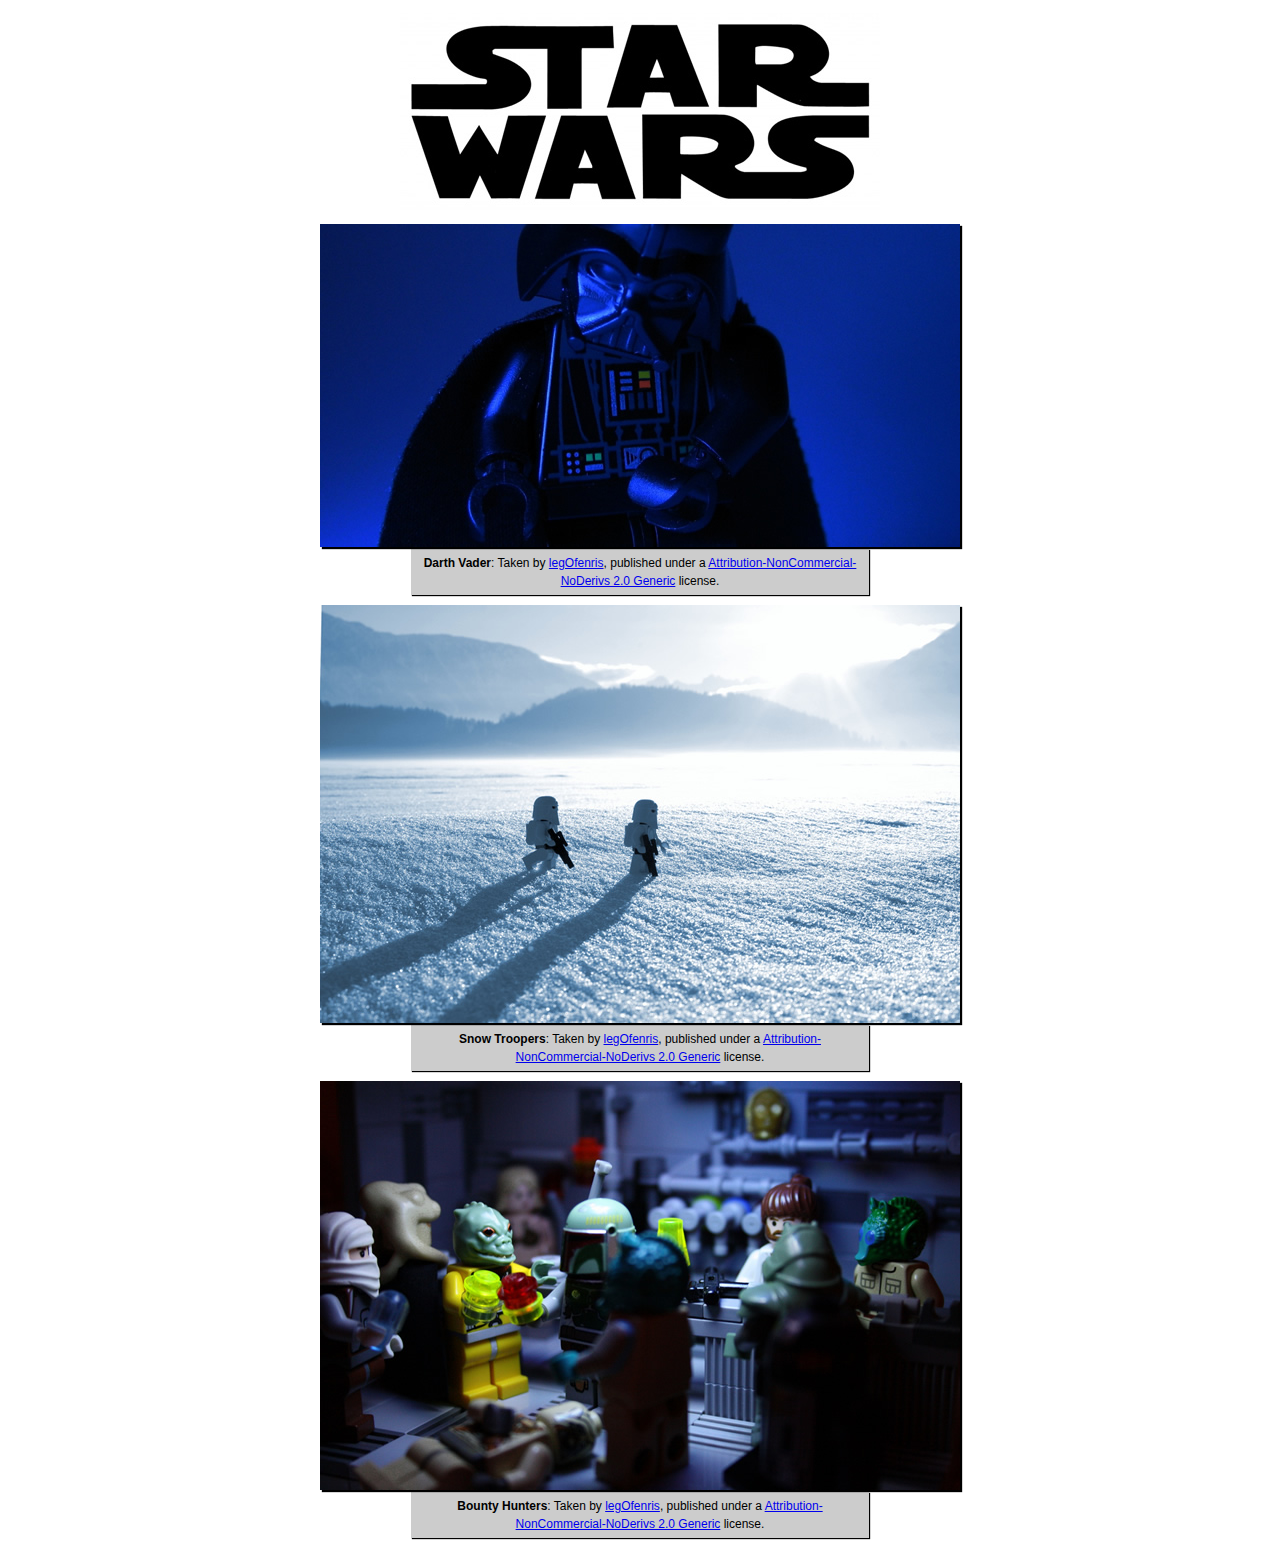
<file: index.html>
<!DOCTYPE html>
<html>
  <head>
    <meta charset="utf-8">
    <meta http-equiv="X-UA-Compatible" content="IE=edge,chrome=1">
    <meta name="viewport" content="width=device-width">

    <title>Service worker demo</title>

    <link rel="stylesheet" href="style.css">
    <!--[if lt IE 9]>
      <script src="//html5shiv.googlecode.com/svn/trunk/html5.js"></script>
    <![endif]-->
  </head>

  <body>
    <h1>Lego Star Wars gallery</h1>

    <section></section>

    <script src="image-list.js"></script>
    <script src="app.js"></script>
  </body>
</html>
</file>
<file: style.css>
html, body {
  margin: 0;
  padding: 0;
  font-size: 10px;
  font-family: sans-serif;
}

h1 {
  text-indent: 100%;
  white-space: nowrap;
  overflow: hidden;
  height: 197px;
  background: url(star-wars-logo.jpg) no-repeat center;
}

section {
  max-width: 640px;
  margin: 0 auto;
}

figure {
  width: 100%;
  margin: 0;
}

img {
  width: 100%;	
  box-shadow: 2px 2px 1px black;
}

caption {
  display: block;
  margin: 0 auto 1rem;
  width: 70%;
  font-size: 1.2rem;
  line-height: 1.5;
  padding: 5px;
  background: #ccc;
  box-shadow: 1px 1px 1px black;
}
</file>
